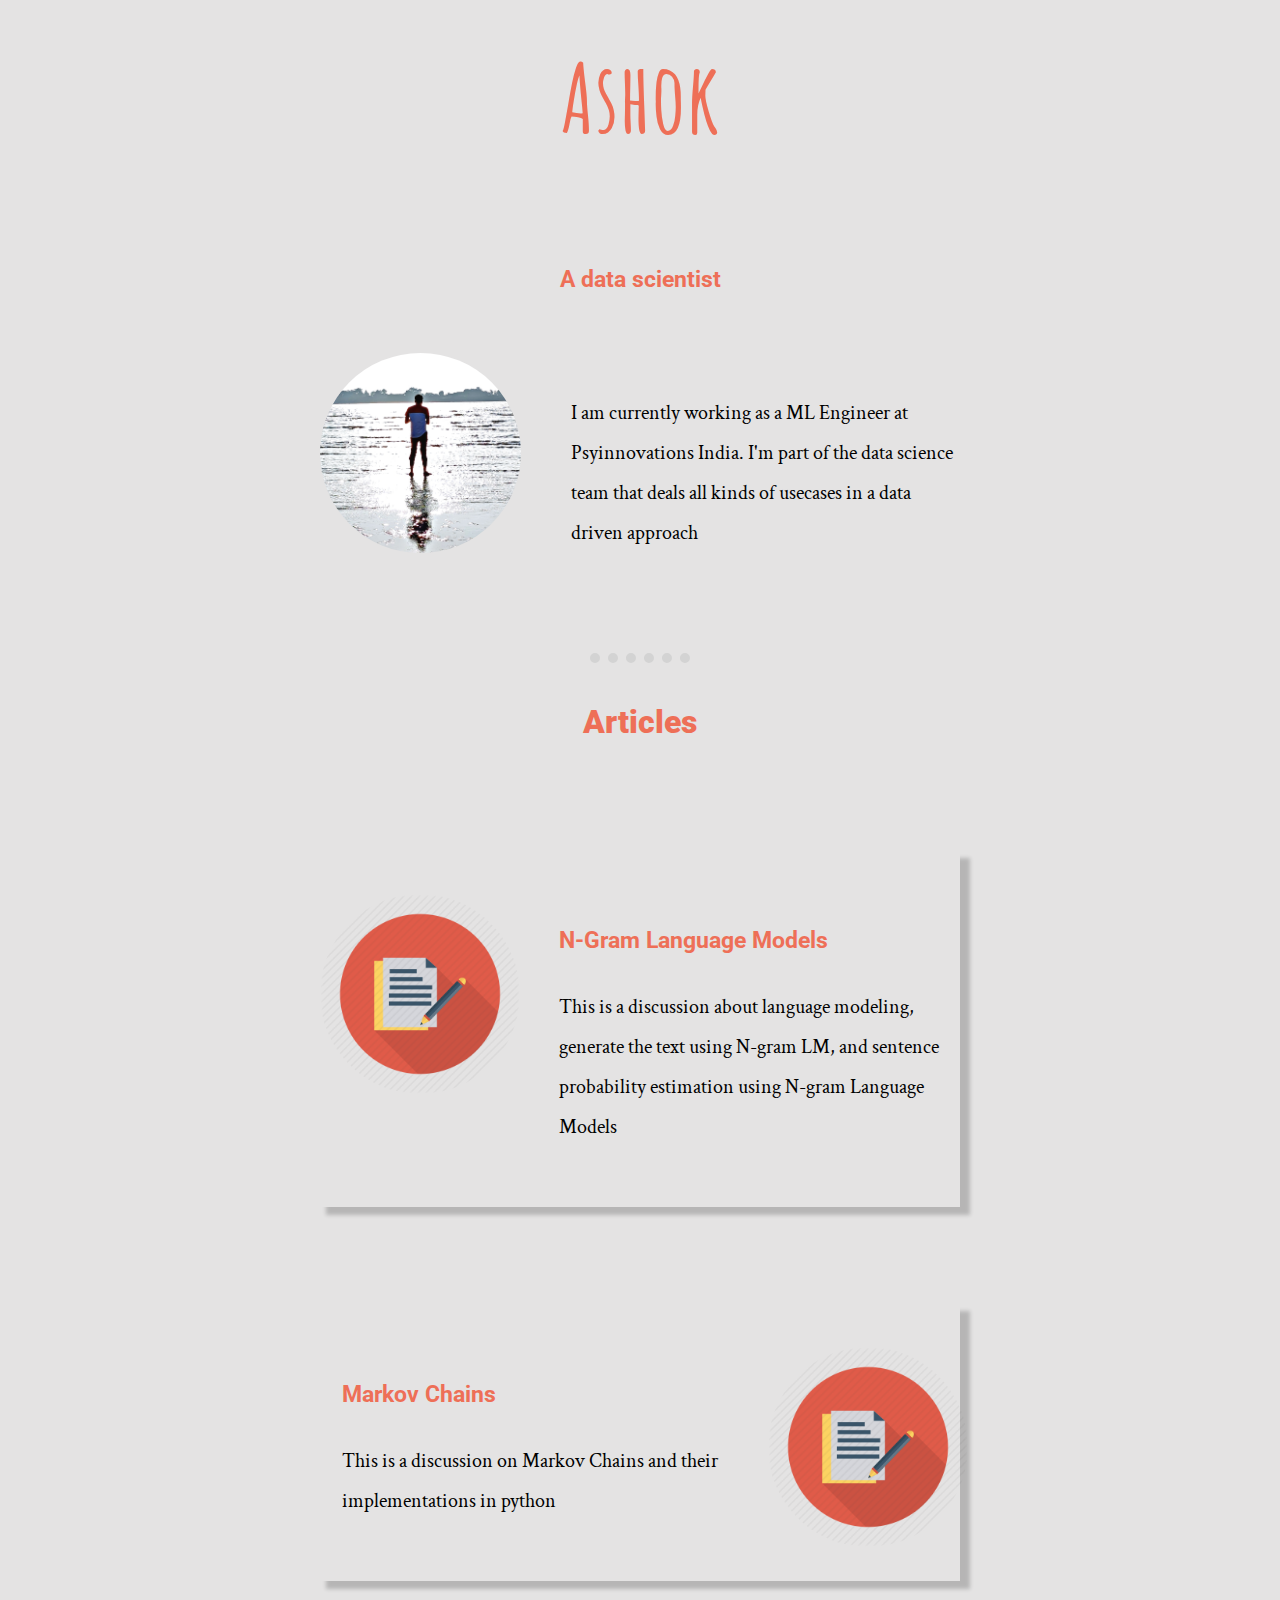
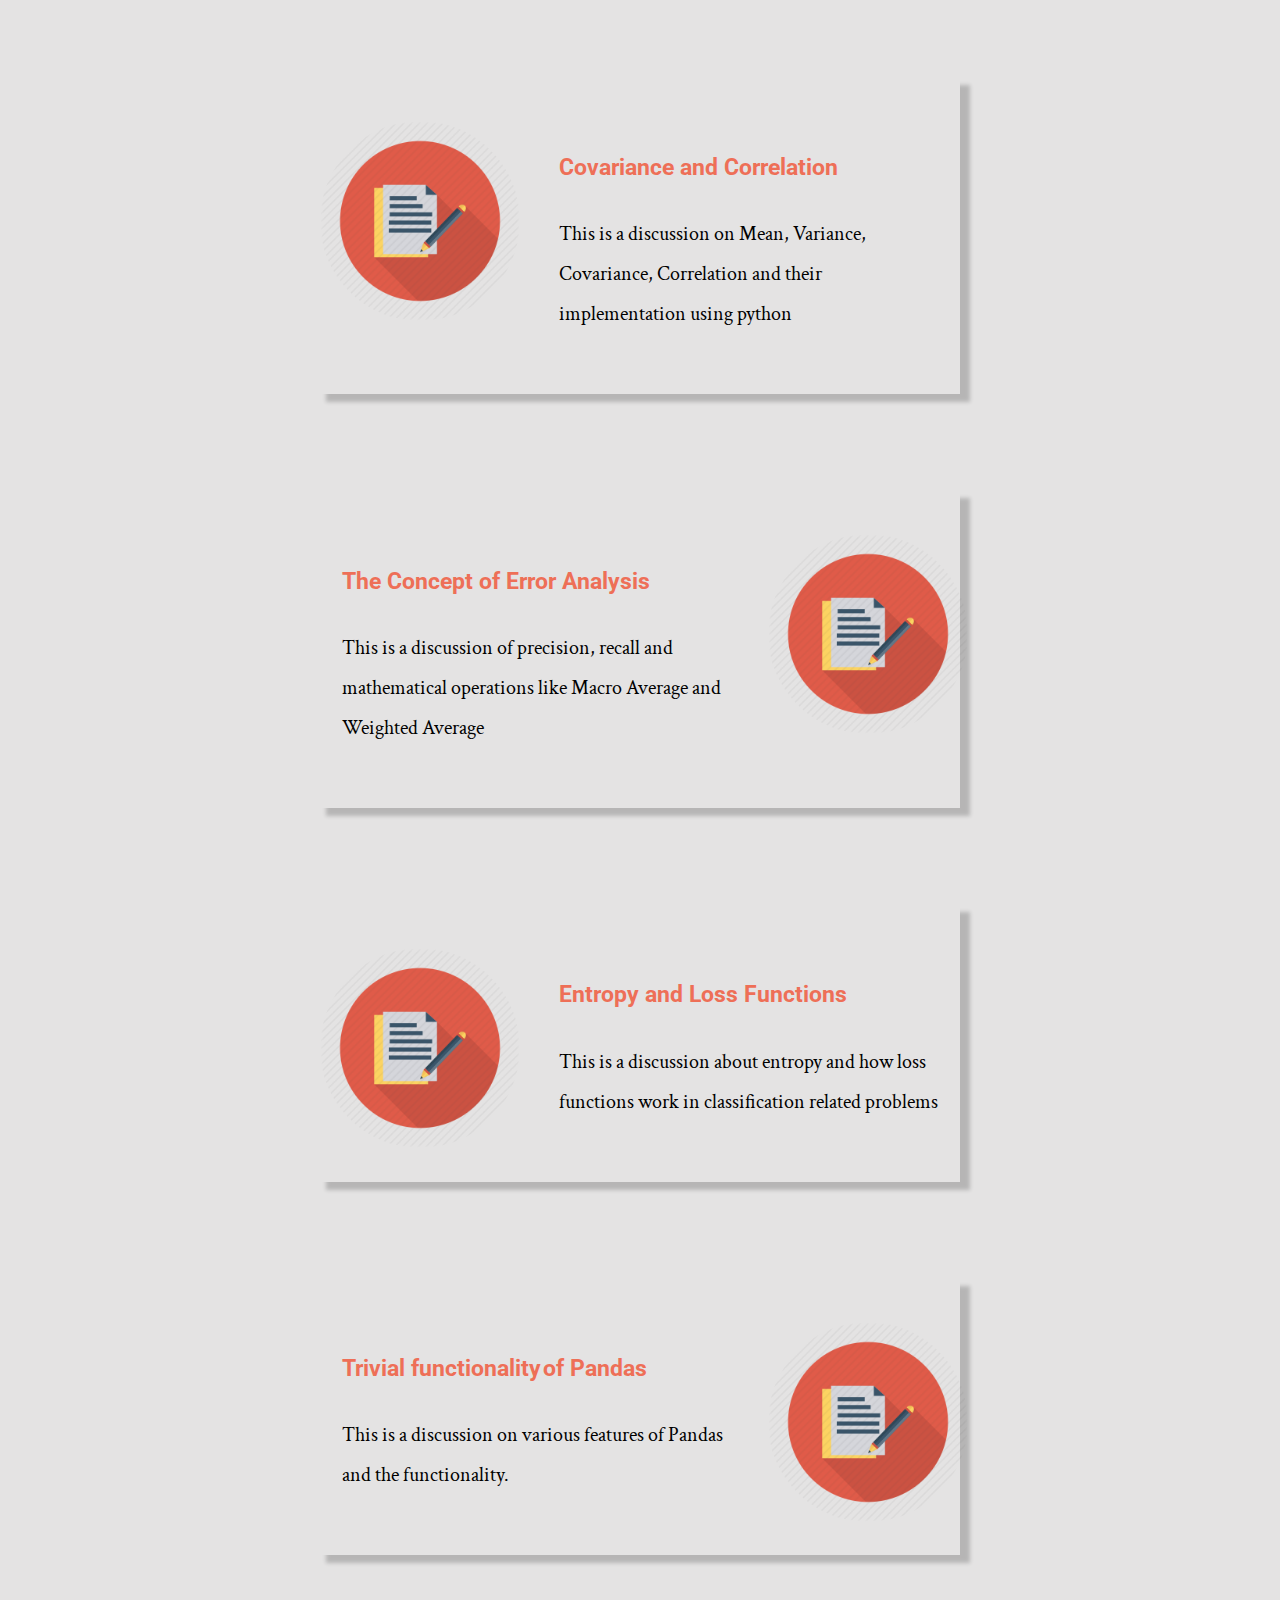
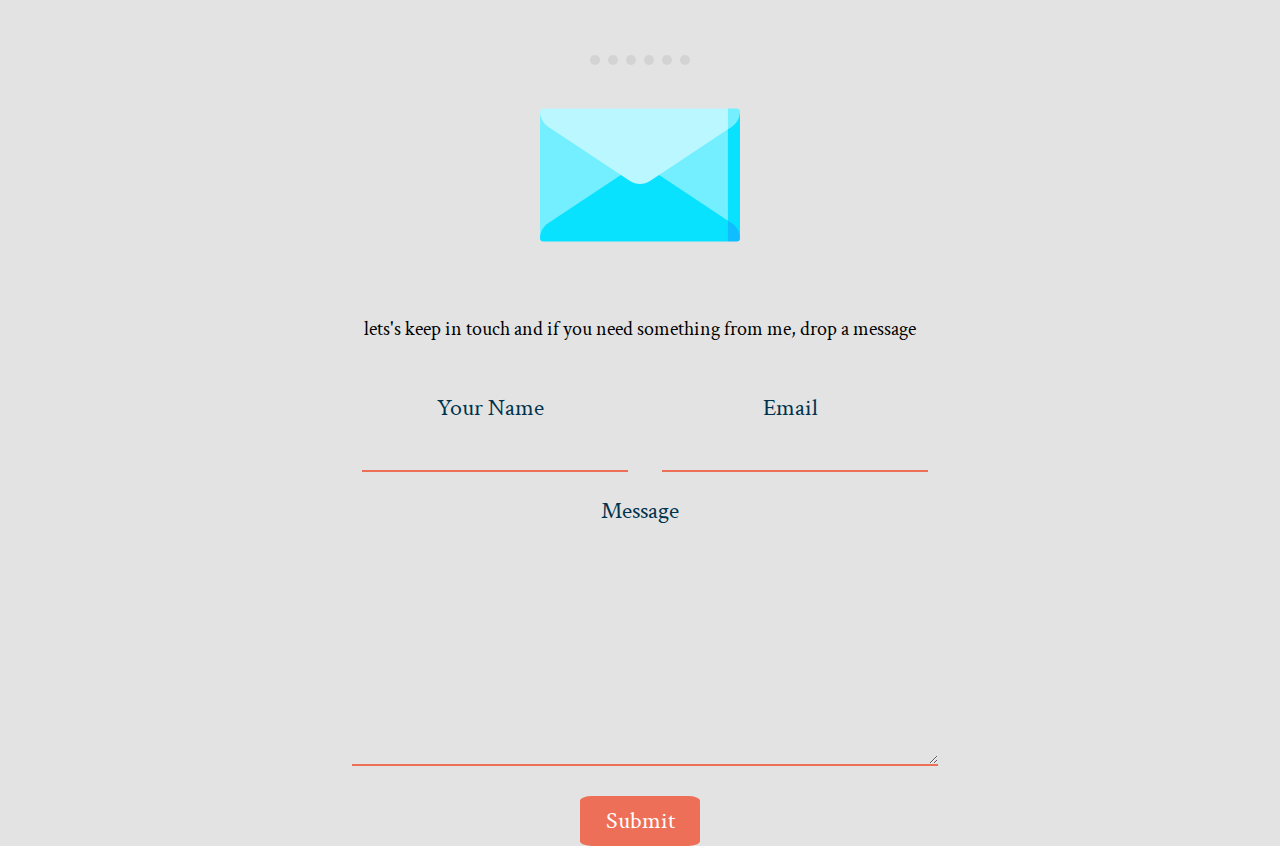
<file: index.html>
<!DOCTYPE html>
<html lang="en">
  <head>
    <meta charset="UTF-8" />
    <meta name="viewport" content="width=device-width, initial-scale=1.0" />
    <link
      href="https://fonts.googleapis.com/css2?family=Amatic+SC:wght@700&family=Crimson+Text&family=Roboto&display=swap"
      rel="stylesheet"
    />
    <link rel="stylesheet" href="css/styles.css" />
    <link rel="shortcut icon" href="favicon.ico" type="image/x-icon" />
    <title>My Personal Website</title>
  </head>

  <body>
    <div class="main-container">
      <h1>Ashok</h1>
      <h3>A data scientist</h3>
      <div class="intro">
        <img class="intro-image" src="intro.jpg" />
        <p class="intro-text">
          I am currently working as a ML Engineer at Psyinnovations India. I'm
          part of the data science team that deals all kinds of usecases in a
          data driven approach
        </p>
      </div>
      <hr />
      <h2><strong>Articles</strong></h2>
      <div class="article-container">
        <div class="left-image-container">
          <img class="image-group" src="content.png" alt="" />
        </div>

        <div class="left-text-container">
          <h3>N-Gram Language Models</h3>
          <p>
            This is a discussion about language modeling, generate the text
            using N-gram LM, and sentence probability estimation using N-gram
            Language Models
          </p>
        </div>
      </div>
      <div class="article-container">
        <div class="right-text-container">
          <h3>Markov Chains</h3>
          <p>
            This is a discussion on Markov Chains and their implementations in
            python
          </p>
        </div>
        <div class="right-image-container">
          <img class="image-group" src="content.png" alt="" />
        </div>
      </div>
      <div class="article-container">
        <div class="left-image-container">
          <img class="image-group" src="content.png" alt="" />
        </div>

        <div class="left-text-container">
          <h3>Covariance and Correlation</h3>
          <p>
            This is a discussion on Mean, Variance, Covariance, Correlation and
            their implementation using python
          </p>
        </div>
      </div>
      <div class="article-container">
        <div class="right-text-container">
          <h3>The Concept of Error Analysis</h3>
          <p>
            This is a discussion of precision, recall and mathematical
            operations like Macro Average and Weighted Average
          </p>
        </div>
        <div class="right-image-container">
          <img class="image-group" src="content.png" alt="" />
        </div>
      </div>
      <div class="article-container">
        <div class="left-image-container">
          <img class="image-group" src="content.png" alt="" />
        </div>

        <div class="left-text-container">
          <h3>Entropy and Loss Functions</h3>
          <p>
            This is a discussion about entropy and how loss functions work in
            classification related problems
          </p>
        </div>
      </div>
      <div class="article-container">
        <div class="right-text-container">
          <h3>Trivial functionality of Pandas</h3>
          <p>
            This is a discussion on various features of Pandas and the
            functionality.
          </p>
        </div>
        <div class="right-image-container">
          <img class="image-group" src="content.png" alt="" />
        </div>
      </div>
      <hr />
      <div class="contact">
        <img class="contact-img" src="contact.svg" />
        <p class="contact-text">
          lets's keep in touch and if you need something from me, drop a message
        </p>
      </div>
      <div class="contact-me">
        <form
          action="mailto:ambatiashok60@gmail.com"
          method="post"
          enctype="text/plain"
        >
          <div class="input-fields">
            <label class="input-label"> Your Name </label>
            <input
              class="input-text"
              autocomplete="off"
              type="text"
              name="yourName"
              id=""
            />
          </div>
          <div class="input-fields">
            <label class="input-label"> Email </label>
            <input
              class="input-text"
              autocomplete="off"
              type="email"
              name="yourEmail"
              id=""
            />
          </div>
          <br />
          <label class="input-label"> Message </label>
          <div class="message-box">
            <textarea
              class="input-message"
              autocomplete="off"
              name="yourMessage"
              id=""
              cols="30"
              rows="10"
            ></textarea>
          </div>
          <button class="btn" type="submit">Submit</button>
        </form>
      </div>
    </div>
  </body>
</html>
</file>
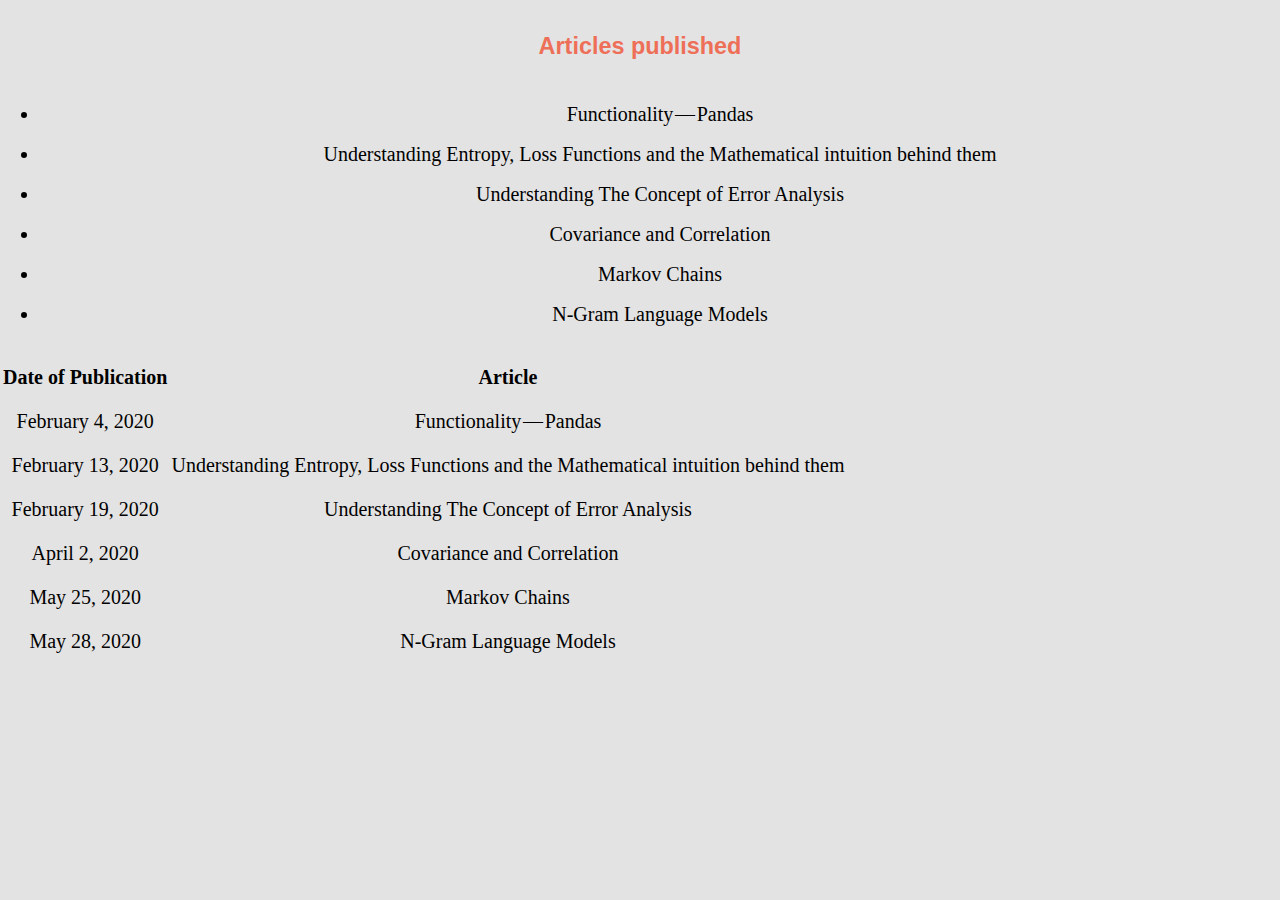
<file: pages/articles-published.html>
<!DOCTYPE html>
<html lang="en">
  <head>
    <meta charset="UTF-8" />
    <meta name="viewport" content="width=device-width, initial-scale=1.0" />
    <link rel="stylesheet" href="../css/styles.css" />
    <title>Published</title>
  </head>
  <body>
    <h3>Articles published</h3>
    <ul>
      <li>Functionality — Pandas</li>
      <li>
        Understanding Entropy, Loss Functions and the Mathematical intuition
        behind them
      </li>
      <li>Understanding The Concept of Error Analysis</li>
      <li>Covariance and Correlation</li>
      <li>Markov Chains</li>
      <li>N-Gram Language Models</li>
    </ul>
    <table>
      <thead>
        <tr>
          <th>Date of Publication</th>
          <th>Article</th>
        </tr>
      </thead>
      <tbody>
        <tr>
          <td>February 4, 2020</td>
          <td>Functionality — Pandas</td>
        </tr>
        <tr>
          <td>February 13, 2020</td>
          <td>
            Understanding Entropy, Loss Functions and the Mathematical intuition
            behind them
          </td>
        </tr>
        <tr>
          <td>February 19, 2020</td>
          <td>Understanding The Concept of Error Analysis</td>
        </tr>
        <tr>
          <td>April 2, 2020</td>
          <td>Covariance and Correlation</td>
        </tr>
        <tr>
          <td>May 25, 2020</td>
          <td>Markov Chains</td>
        </tr>
        <tr>
          <td>May 28, 2020</td>
          <td>N-Gram Language Models</td>
        </tr>
      </tbody>
    </table>
  </body>
</html>
</file>
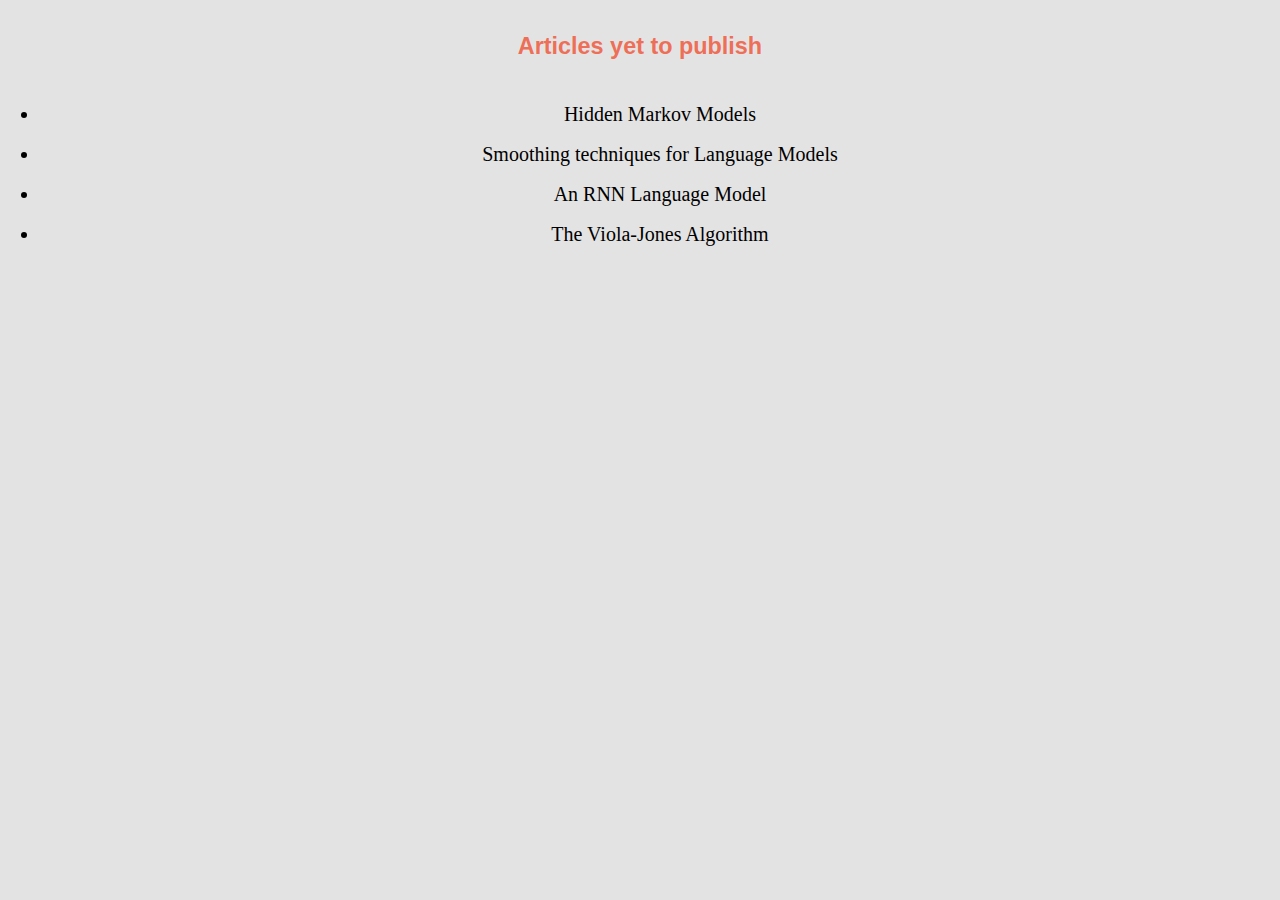
<file: pages/articles-yet-to-publish.html>
<!DOCTYPE html>
<html lang="en">
  <head>
    <meta charset="UTF-8" />
    <meta name="viewport" content="width=device-width, initial-scale=1.0" />
    <link rel="stylesheet" href="../css/styles.css" />
    <title>Not yet</title>
  </head>
  <body>
    <h3>Articles yet to publish</h3>
    <ul>
      <li>Hidden Markov Models</li>
      <li>Smoothing techniques for Language Models</li>
      <li>An RNN Language Model</li>
      <li>The Viola-Jones Algorithm</li>
    </ul>
  </body>
</html>
</file>
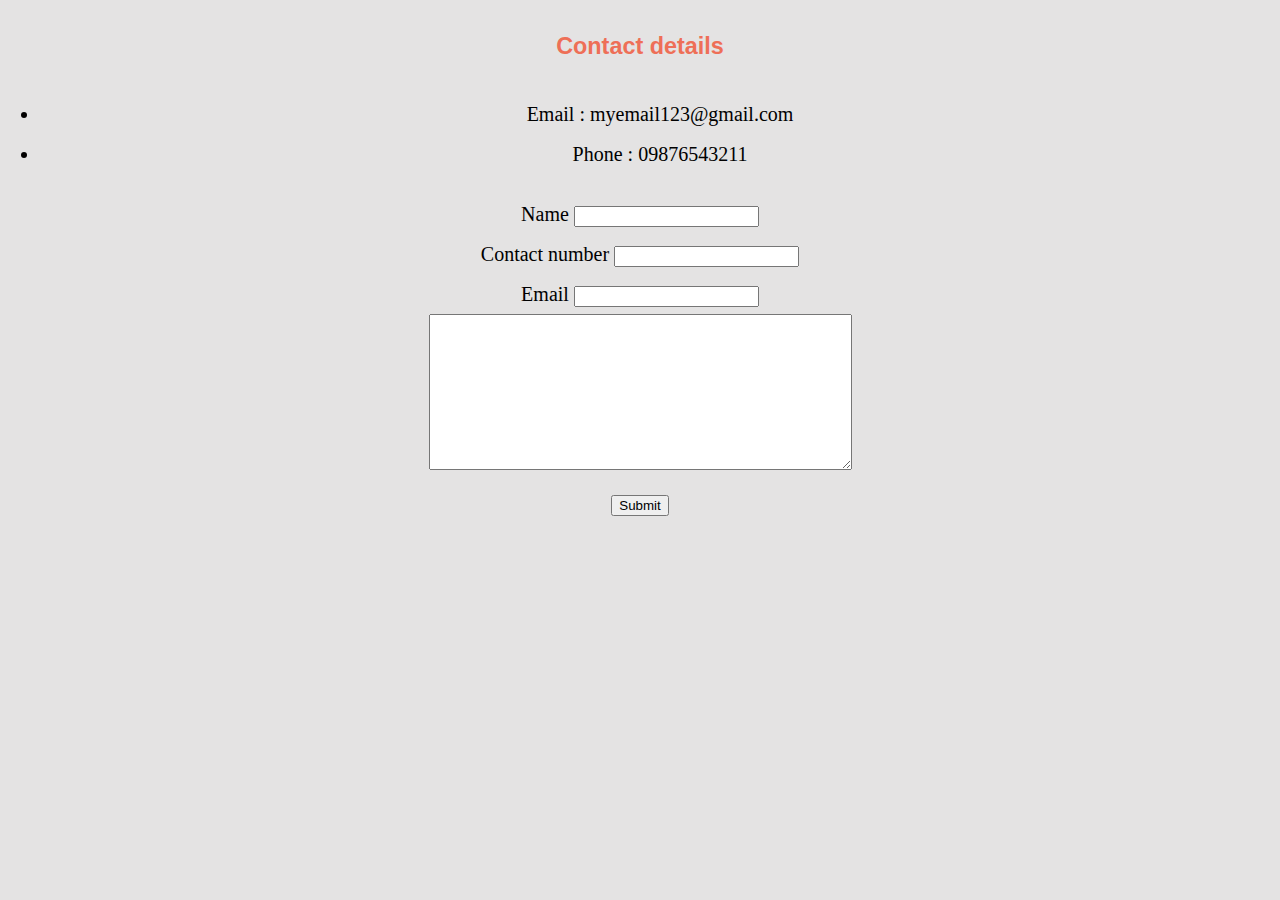
<file: pages/contact-me.html>
<!DOCTYPE html>
<html lang="en">
  <head>
    <meta charset="UTF-8" />
    <meta name="viewport" content="width=device-width, initial-scale=1.0" />
    <link rel="stylesheet" href="../css/styles.css" />
    <title>Contact details</title>
  </head>
  <body>
    <h3>Contact details</h3>
    <ul>
      <li>Email : myemail123@gmail.com</li>
      <li>Phone : 09876543211</li>
    </ul>
    <form
      action="mailto:ambatiashok60@gmail.com"
      method="post"
      enctype="text/plain"
    >
      <label> Name </label>
      <input type="text" name="yourName" /><br />
      <label for="">Contact number</label>
      <input type="text" name="yourPhoneNumber" /><br />
      <label for="">Email</label>
      <input type="email" name="yourEmail" /><br />
      <label for=""></label>
      <textarea name="yourMessage" cols="50" rows="10"></textarea><br />
      <input type="submit" name="" />
    </form>
  </body>
</html>
</file>
<file: css/styles.css>
body {
  margin: 0px;
  font-family: "Crimson Text", serif;
  text-align: center;
  font-size: 1.25rem;
  background-color: #e4e3e3;
  line-height: 2;
}

h1 {
  color: #ee6f57;
  margin-top: 0px;
  font-size: 6rem;
  font-family: "Amatic SC", cursive;
}

h2 {
  color: #ee6f57;
  font-size: 2rem;
  font-family: "Roboto", sans-serif;
}

h3 {
  color: #ee6f57;
  font-family: "Roboto", sans-serif;
}

.main-container {
  width: 50%;
  margin-left: auto;
  margin-right: auto;
}

.image-group {
  border-radius: 100%;
  height: 200px;
}

.left-image-container {
  float: left;
  width: 30%;
  vertical-align: middle;
}

.left-text-container {
  width: 60%;
  display: inline-block;
  text-align: left;
  margin-left: 30px;
}

.right-image-container {
  float: right;
  width: 30%;
  vertical-align: middle;
}

.right-text-container {
  width: 60%;
  display: inline-block;
  text-align: left;
  margin-right: 20px;
}

.article-container {
  padding: 40px 0;
  box-shadow: 8px 6px 4px 2px rgba(0, 0, 0, 0.2);
  margin: 100px 0;
}

.intro-image {
  float: left;
  border-radius: 100%;
  height: 200px;
  margin-top: 0px;
  margin-bottom: 0px;
  margin-right: 50px;
}

.intro-text {
  text-align: left;
  padding-top: 40px;
}

.intro {
  margin-top: 50px;
  margin-bottom: 100px;
}

hr {
  border-width: 10px 0 0;
  border-style: dotted;
  width: 100px;
  border-color: lightgray;
}

.input-label {
  font-family: "Crimson Text", serif;
  font-size: 1.5rem;
  color: #00334e;
  line-height: 1.5;
  box-sizing: border-box;
  margin: 0px;
  padding: 0px;
}

.input-text {
  width: 100%;
  background: 0 0;
  font-family: Arial, Helvetica, sans-serif;
  font-size: 1rem;
  color: black;
  line-height: 1.2;
  padding: 0 5px;
  border: none;
  height: 40px;
  border-bottom: 2px solid #ee6f57;
  outline: none;
}

.input-message {
  min-height: 100px;
  padding: 5px;
  display: block;
  width: 100%;
  font-family: Arial, Helvetica, sans-serif;
  font-size: 1rem;
  color: black;
  line-height: 1.2;
  border: none;
  border-bottom: 2px solid #ee6f57;
  margin: 30px 0;
  background: 0px 0px;
  outline: none;
}

.btn {
  padding: 0, 10px;
  min-width: 120px;
  height: 50px;
  background-color: #ee6f57;
  border-radius: 10%;
  font-family: "Crimson Text", serif;
  font-size: 1.5rem;
  color: #fff;
  line-height: 1.5;
  border: none;
  margin: 20px, 0;
}

.input-fields {
  width: 40%;
  display: inline-block;
  margin: 20px;
}

.message-box {
  width: 90%;
  margin: 30px auto;
}

.contact-img {
  border-radius: 10%;
  height: 200px;
}

.contact-text {
  display: inline-block;
}
</file>
